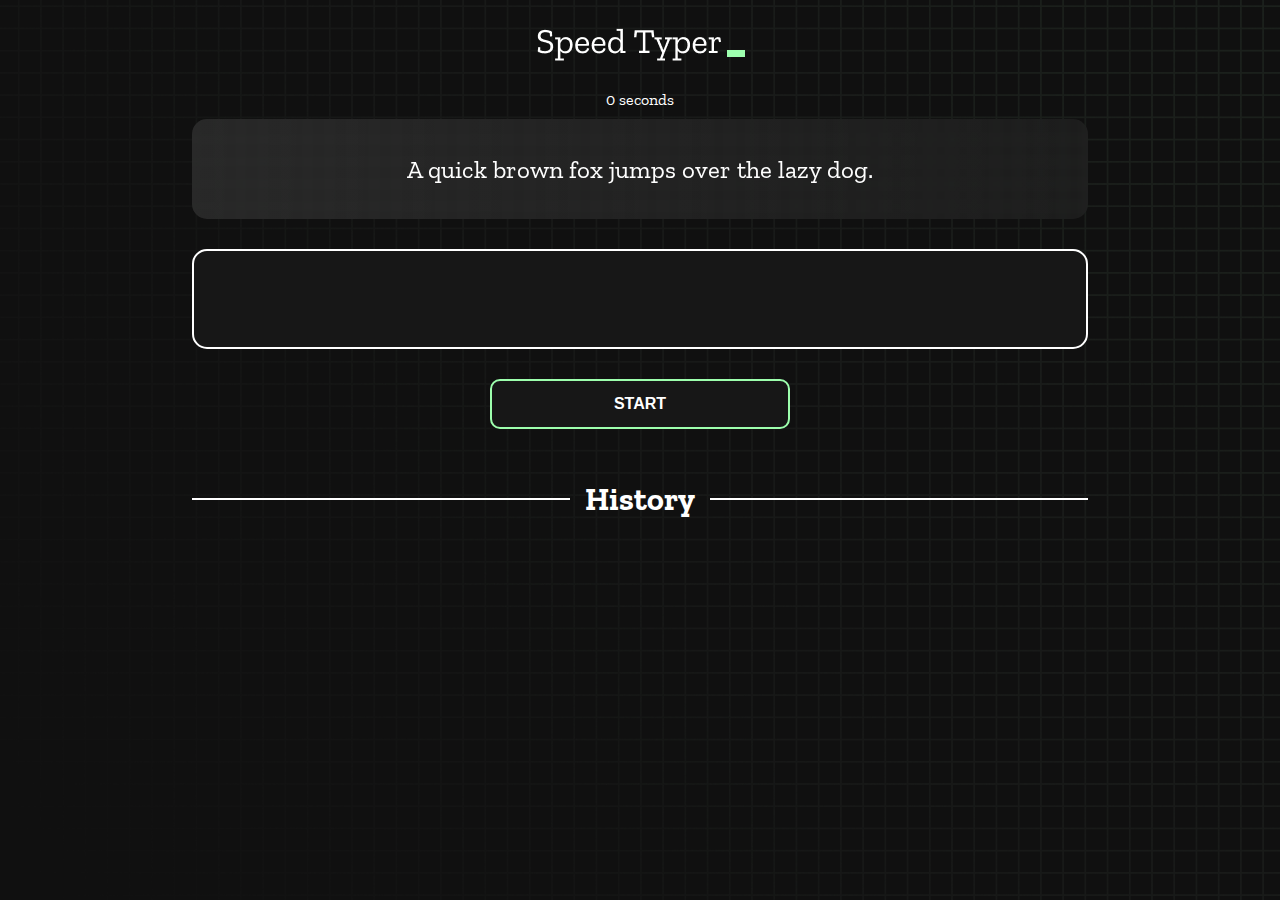
<file: index.html>
<!DOCTYPE html>
<html lang="en">

<head>
  <meta charset="UTF-8" />
  <meta http-equiv="X-UA-Compatible" content="IE=edge" />
  <meta name="viewport" content="width=device-width, initial-scale=1.0" />
  <title>Accelerate Monster</title>
  <link rel="stylesheet" href="styles.css" />
  <link rel="preconnect" href="https://fonts.googleapis.com" />
  <link rel="preconnect" href="https://fonts.gstatic.com" crossorigin />
  <link href="https://fonts.googleapis.com/css2?family=Zilla+Slab:wght@300;400;500&display=swap" rel="stylesheet" />
</head>

<body>
  <h1 class="title"><img src="./logo.png" /></h1>
  <div id="show-time">0 seconds</div>

  <div class="box-container">
    <div id="question"></div>

    <div id="display" class="inactive"></div>

    <div class="buttons">
      <button id="starts">START</button>
    </div>

    <div class="divider-container">
      <div class="line"></div>
      <h1 class="title2">History</h1>
      <div class="line"></div>
    </div>
    <div id="histories"></div>
  </div>

  <div id="countdown"></div>
  <div id="modal-background" class="hidden"></div>
  <div id="result" class="hidden"></div>

  <script src="history.js"></script>
  <script src="script.js"></script>
  <script>
    window.addEventListener('keydown', function (e) {
      if (e.keyCode == 32 && e.target == document.body) {
        e.preventDefault();
      }
    });
  </script>
</body>

</html>
</file>
<file: styles.css>
* {
  padding: 0;
  margin: 0;
  box-sizing: border-box;
}

body {
  background-image: url("./bg.png");
  background-size: cover;
  background-position: left top;
  font-family: "Zilla Slab", serif;
}

.box-container {
  width: 70%;
  margin: 0 auto;
}

#question {
  height: 100px;
  display: flex;
  align-items: center;
  justify-content: center;
  color: white;
  font-size: 25px;
  border-radius: 15px;
  background: rgb(255, 255, 255);
  background: linear-gradient(92.49deg,
      rgba(255, 255, 255, 0.1) 0.18%,
      rgba(255, 255, 255, 0.05) 99.85%);
  backdrop-filter: blur(5px);
  margin-bottom: 30px;
}

#display {
  height: 100px;
  display: flex;
  flex-wrap: wrap;
  align-items: center;
  padding-left: 5rem;
  color: white;
  font-size: 32px;
  background-color: #171717;
  border: 2px solid #9dffad;
  border-radius: 15px;
}

#countdown {
  position: fixed;
  height: 100vh;
  width: 100vw;
  background-color: rgba(0, 0, 0, 0.8);
  top: 0;
  left: 0;
  display: flex;
  align-items: center;
  justify-content: center;
  font-size: 3rem;
  color: white;
  display: none;
}

#result {
  position: fixed;
  top: 50%;
  left: 50%;
  transform: translate(-50%, -50%);
  height: 250px;
  width: 400px;
  align-items: center;
  justify-content: center;
  background-color: #171717;
  border-radius: 15px;
  border: 2px solid #9dffad;
  color: white;
  text-align: center;
  padding: 2rem;
}

#show-time {
  text-align: center;
  color: white;
  margin: 10px 0;
}

.green {
  color: #9dffad;
}

.red {
  color: #eb6565;
}

.bold {
  font-weight: 700;
}

.inactive {
  border: 2px solid white !important;
}

.hidden {
  display: none;
}

.title {
  text-align: center;
  color: white;
  margin: 20px 0;
}

.divider-container {
  height: 80px;
  display: flex;
  justify-content: center;
  align-items: center;
  gap: 15px;
  margin: 0 auto;
}

.line {
  height: 2px;
  background: white;
  width: 100%;
}

.title2 {
  color: white;
  display: block;
}

.buttons {
  display: flex;
  justify-content: center;
  margin: 30px 0;
}

button {
  padding: 10px 20px;
  border: none;
  font-size: 16px;
  font-weight: bold;
  width: 300px;
  height: 50px;
  color: white;
  background-color: #171717;
  border-radius: 10px;
  border: 2px solid #9dffad;
  cursor: pointer;
}

#histories {
  display: grid;
  grid-template-columns: repeat(3, 1fr);
  grid-row-gap: 24px;
  grid-column-gap: 24px;
  justify-content: space-around;
}

.card {
  width: 100%;
  height: 100%;
  padding: 50px;
  display: flex;
  flex-direction: column;
  justify-content: space-between;
  align-items: center;
  padding: 20px 30px;
  color: white;
  border-radius: 15px;
  background: rgb(255, 255, 255);
  background: linear-gradient(92.49deg,
      rgba(255, 255, 255, 0.1) 0.18%,
      rgba(255, 255, 255, 0.05) 99.85%);
  backdrop-filter: blur(5px);
  margin-bottom: 30px;
}

#modal-background {
  background: rgb(255, 255, 255);
  background: linear-gradient(92.49deg,
      rgba(255, 255, 255, 0.1) 0.18%,
      rgba(255, 255, 255, 0.05) 99.85%);
  backdrop-filter: blur(5px);
  height: 100vh;
  width: 100%;
  position: fixed;
  top: 0;
}

@media only screen and (max-width: 688px) {
  .box-container {
    padding: 0 20px;
    width: 100%;
  }

  #histories {
    grid-template-columns: repeat(1, 1fr);
    flex-direction: column;

    align-items: center;
  }

  .card {
    flex-direction: column;
  }
}
</file>
